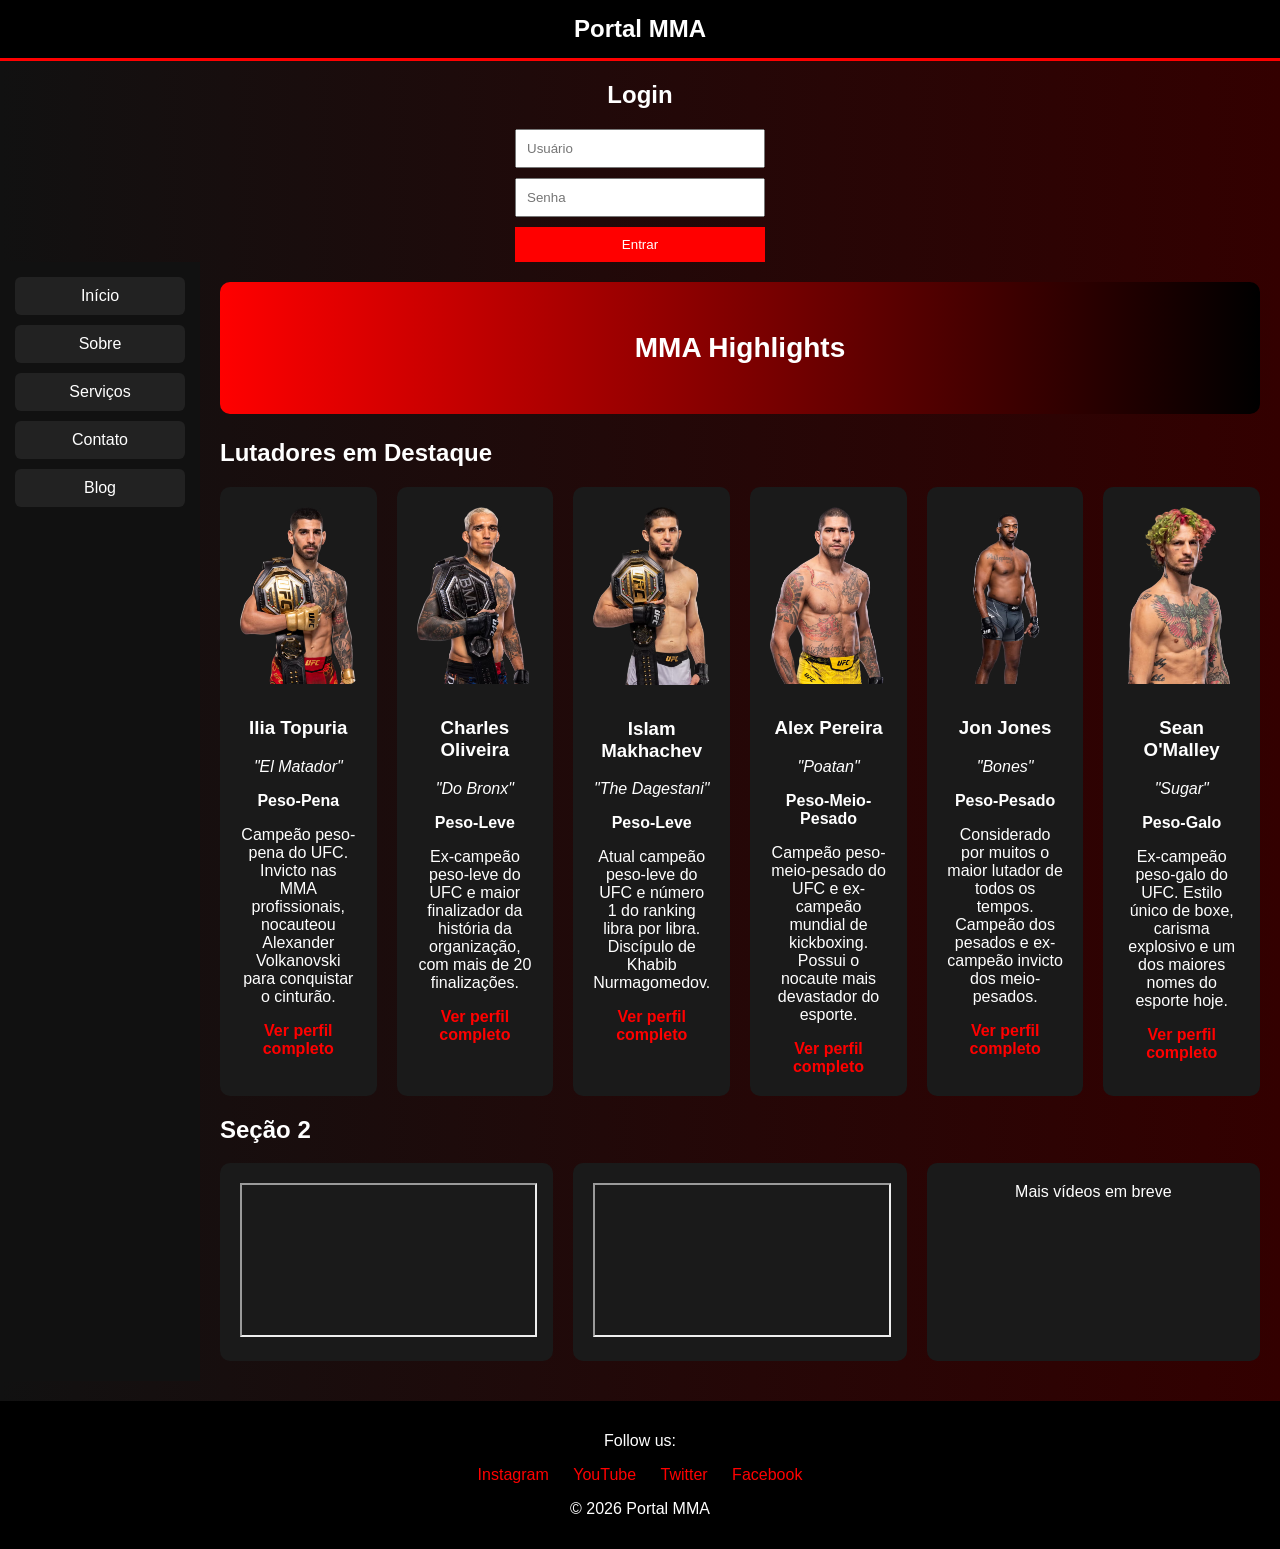
<file: public/index.html>
<!DOCTYPE html>
<html lang="pt-BR">
<head>
<meta charset="UTF-8">
<meta name="viewport" content="width=device-width, initial-scale=1.0">
<title>Portal MMA</title>
<link rel="stylesheet" href="styles.css">
</head>
<body>

<header class="topo">Portal MMA</header>

<section class="login">
    <h1>Login</h1>
    <form class="login-form">
        <input type="text" placeholder="Usuário" required>
        <input type="password" placeholder="Senha" required>
        <button type="submit">Entrar</button>
    </form>
</section>

<div class="layout">

    <aside class="menu">
        <a href="#">Início</a>
        <a href="#">Sobre</a>
        <a href="#">Serviços</a>
        <a href="#">Contato</a>
        <a href="#">Blog</a>
    </aside>

    <main class="conteudo">

        <div class="banner">MMA Highlights</div>

        <h2>Lutadores em Destaque</h2>
        <div id="cards-container" class="blocos"></div>

        <h2>Seção 2</h2>
        <div class="blocos">
            <div class="bloco">
                <iframe width="100%" height="150"
                src="https://www.youtube.com/embed/R1XTF1Eyp4k?si=vS8kNw9bmNOLXS3G"></iframe>
            </div>

            <div class="bloco">
                <iframe width="100%" height="150"
                src="https://www.youtube.com/embed/wqbo2qJeRYg?si=7mekpt9ojkFrzfOj"></iframe>
            </div>

            <div class="bloco">Mais vídeos em breve</div>
        </div>

    </main>

</div>

<footer class="rodape">
    <p>Follow us:</p>
    <div class="redes">
        <a href="#">Instagram</a>
        <a href="#">YouTube</a>
        <a href="#">Twitter</a>
        <a href="#">Facebook</a>
    </div>
    <p>© 2026 Portal MMA</p>
</footer>

<script src="app.js"></script>
</body>
</html>
</file>
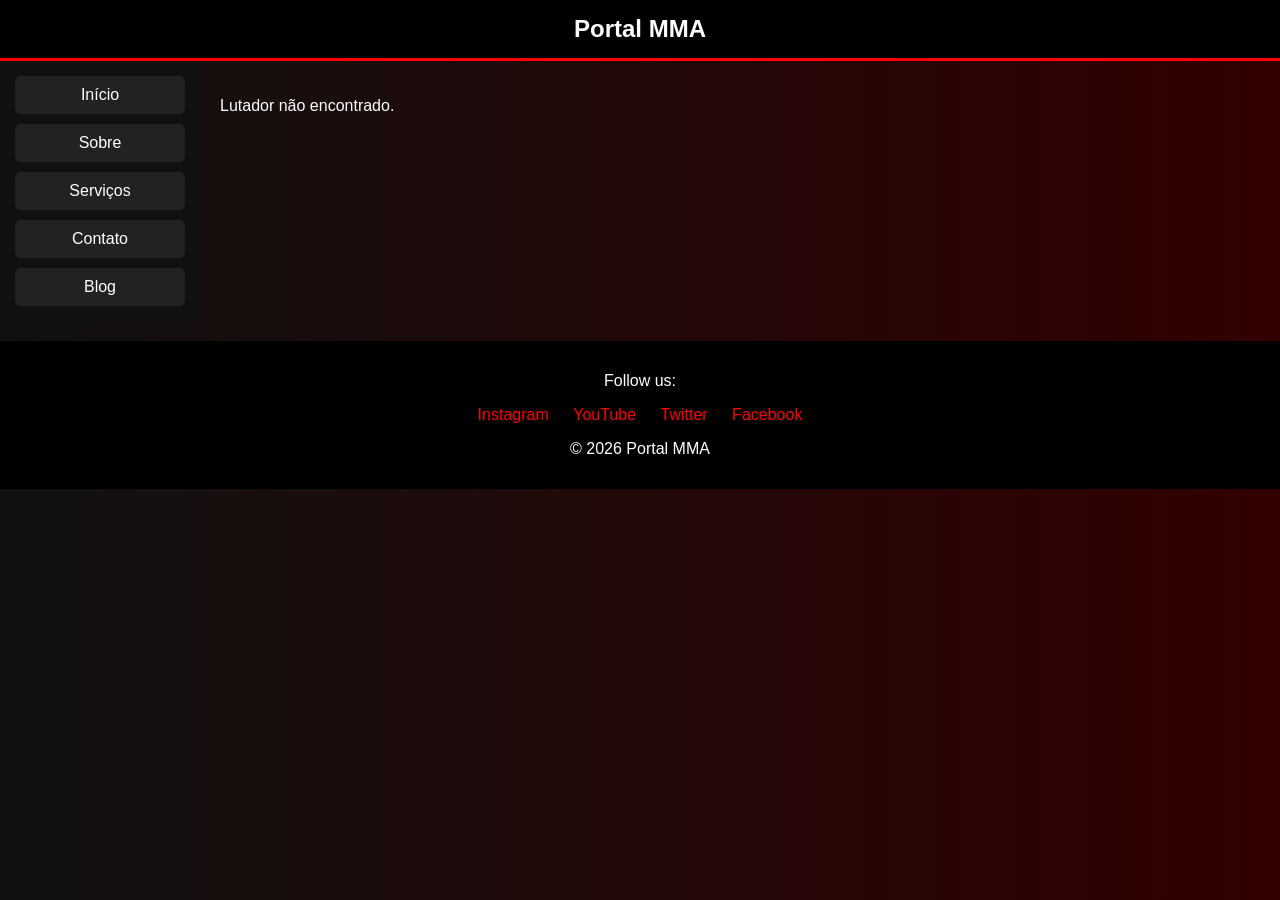
<file: public/detalhes.html>
<!DOCTYPE html>
<html lang="pt-BR">
<head>
<meta charset="UTF-8">
<meta name="viewport" content="width=device-width, initial-scale=1.0">
<title>Portal MMA — Detalhes</title>
<link rel="stylesheet" href="styles.css">
</head>
<body>

<header class="topo">Portal MMA</header>

<div class="layout">

    <aside class="menu">
        <a href="index.html">Início</a>
        <a href="#">Sobre</a>
        <a href="#">Serviços</a>
        <a href="#">Contato</a>
        <a href="#">Blog</a>
    </aside>

    <main class="conteudo">
        <div id="detalhes-container"></div>
    </main>

</div>

<footer class="rodape">
    <p>Follow us:</p>
    <div class="redes">
        <a href="#">Instagram</a>
        <a href="#">YouTube</a>
        <a href="#">Twitter</a>
        <a href="#">Facebook</a>
    </div>
    <p>© 2026 Portal MMA</p>
</footer>

<script src="app.js"></script>
</body>
</html>
</file>
<file: public/styles.css>
body {
    font-family: Arial, Helvetica, sans-serif;
    margin: 0;
    background: linear-gradient(to right, #111, #300);
    color: white;
}

.topo {
    text-align: center;
    padding: 15px;
    font-size: 24px;
    font-weight: bold;
    background: black;
    border-bottom: 3px solid red;
}

.layout {
    display: flex;
}

.menu {
    width: 170px;
    background: #111;
    padding: 15px;
    display: flex;
    flex-direction: column;
    gap: 10px;
}

.menu a {
    background: #222;
    padding: 10px;
    text-decoration: none;
    color: white;
    text-align: center;
    border-radius: 6px;
}

.conteudo {
    flex: 1;
    padding: 20px;
}

.banner {
    background: linear-gradient(to right, red, black);
    padding: 50px;
    text-align: center;
    font-size: 28px;
    font-weight: bold;
    border-radius: 10px;
    margin-bottom: 25px;
}

.blocos {
    display: flex;
    gap: 20px;
    margin-top: 10px;
}

.bloco {
    flex: 1;
    background: #1a1a1a;
    padding: 20px;
    text-align: center;
    border-radius: 10px;
}

.bloco a {
    color: red;
    text-decoration: none;
    font-weight: bold;
}

.login {
    margin-top: 20px;
    text-align: center;
}

.login-form {
    display: flex;
    flex-direction: column;
    gap: 10px;
    width: 250px;
    margin: auto;
}

.login-form input {
    padding: 10px;
}

.login-form button {
    padding: 10px;
    background: red;
    color: white;
    border: none;
}

.rodape {
    text-align: center;
    padding: 15px;
    background: black;
    margin-top: 20px;
}

.redes a {
    color: red;
    margin: 0 10px;
    text-decoration: none;
}

/* RESPONSIVO SIMPLES */
@media (max-width: 768px) {

    .layout {
        flex-direction: column;
    }

    .menu {
        width: 100%;
        flex-direction: row;
        justify-content: space-around;
    }

    .blocos {
        flex-direction: column;
    }

}
</file>
